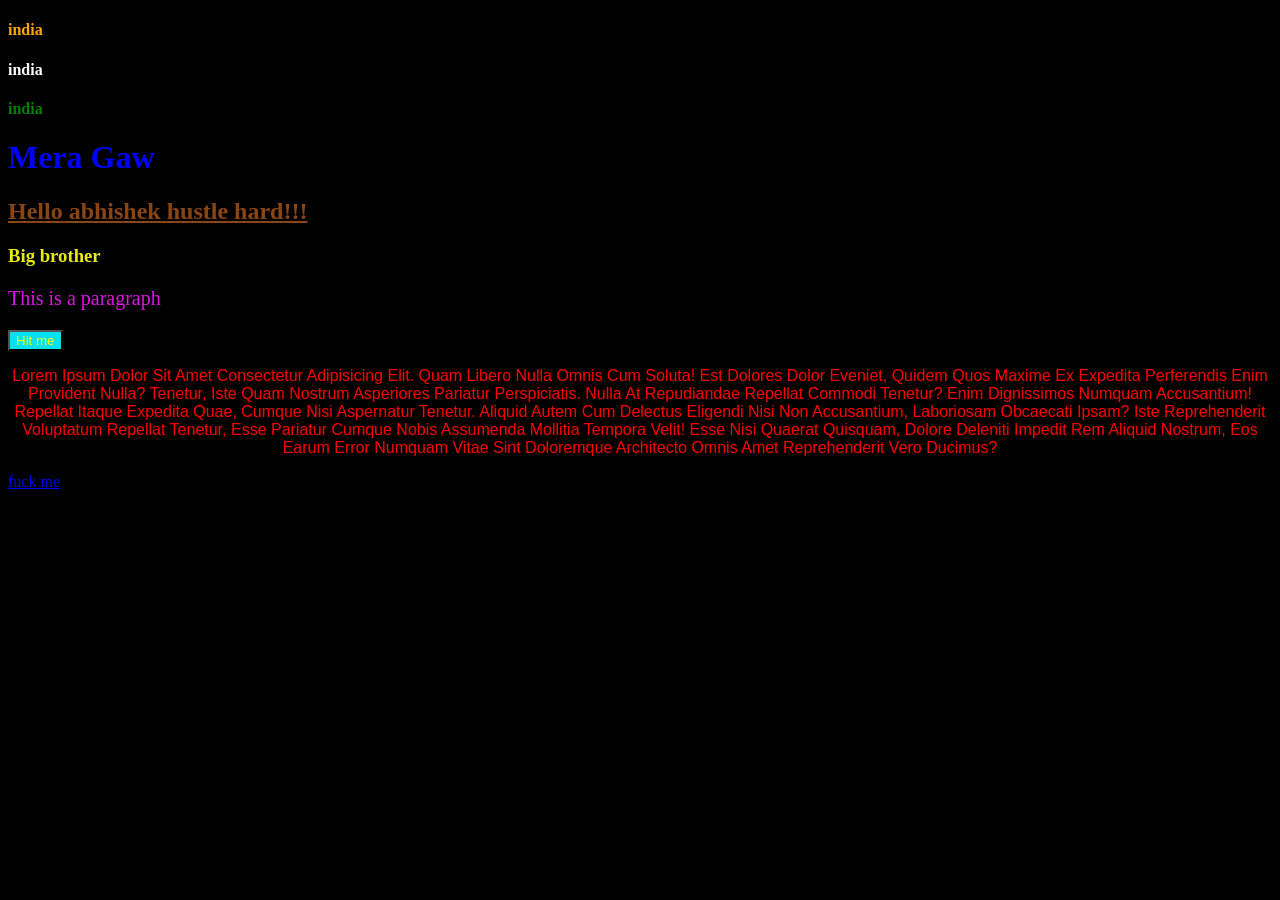
<file: index.html>
<!DOCTYPE html>
<html lang="en">
<head>
    <meta charset="UTF-8">
    <meta name="viewport" content="width=device-width, initial-scale=1.0">
    <title>CSS level 1</title>
    <link rel="stylesheet" href="style.css">

    <!--by using style tag--> 
    <style>
        h2{
            color: saddlebrown;
        }
    </style>

</head>

<body> 

    <!--inline styling-->
    <h4 style="color: orange;"> india </h4>
    <h4 style="color: white;"> india </h4>
    <h4 style="color: green;"> india </h4>

    <h1>Mera Gaw</h1>
    <h2>Hello abhishek hustle hard!!!</h2>
    <h3 id="heading3"> Big brother</h3>

    <p class="rai">This is a paragraph</p>
    <button>Hit me</button>
    
    <p class="align">Lorem ipsum dolor sit amet consectetur adipisicing elit. Quam libero nulla omnis cum soluta! Est dolores dolor eveniet, quidem quos maxime ex expedita perferendis enim provident nulla? Tenetur, iste quam nostrum asperiores pariatur perspiciatis. Nulla at repudiandae repellat commodi tenetur? Enim dignissimos numquam accusantium! Repellat itaque expedita quae, cumque nisi aspernatur tenetur. Aliquid autem cum delectus eligendi nisi non accusantium, laboriosam obcaecati ipsam? Iste reprehenderit voluptatum repellat tenetur, esse pariatur cumque nobis assumenda mollitia tempora velit! Esse nisi quaerat quisquam, dolore deleniti impedit rem aliquid nostrum, eos earum error numquam vitae sint doloremque architecto omnis amet reprehenderit vero ducimus?</p>

    <a href="https://www.google.com">fuck me</a>

</body>
</html>
</file>
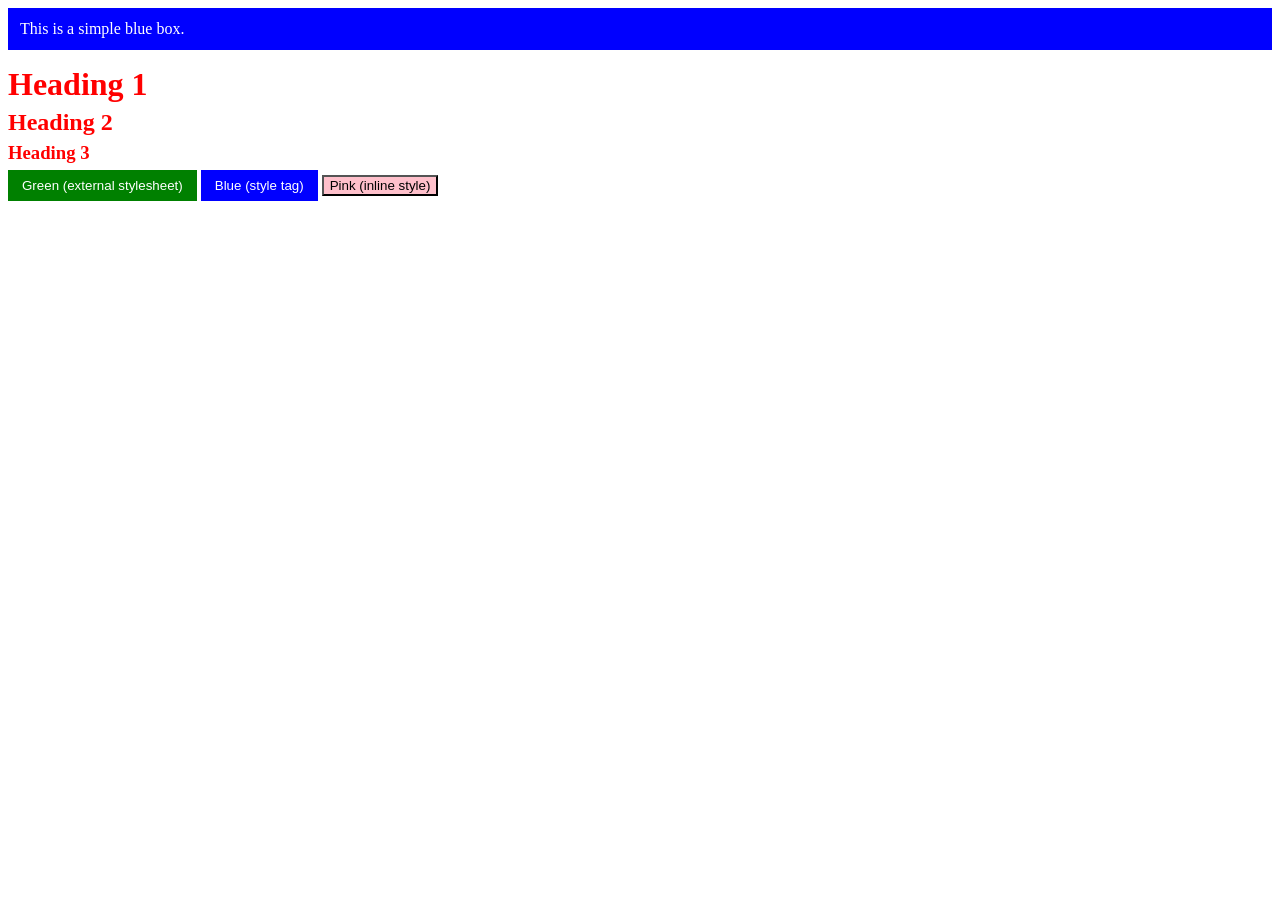
<file: PracticeSet/index.html>
<!doctype html>
<html lang="en">
<head>
  <meta charset="utf-8" />
  <meta name="viewport" content="width=device-width,initial-scale=1" />
  <title>Practice Set 1</title>
  <link rel="stylesheet" href="styles.css" />

  <style> /* Q3: blue button using <style> tag */
    .btn-style {
      background-color: blue;
      color: white;
      border: none;
      padding: 8px 14px;
      cursor: pointer;
    }
  </style>

</head>
<body>
  <!-- Q1 -->
  <div id="box">This is a simple blue box.</div>

  <!-- Q2 -->
  <h1 class="heading">Heading 1</h1>
  <h2 class="heading">Heading 2</h2>
  <h3 class="heading">Heading 3</h3>

  <!-- Q3: three buttons demonstrating three methods -->
  <button class="btn-external">Green (external stylesheet)</button>
  <button class="btn-style">Blue (style tag)</button>
  <button style="background-color: pink;"> Pink (inline style)</button>

</body>
</html>
</file>
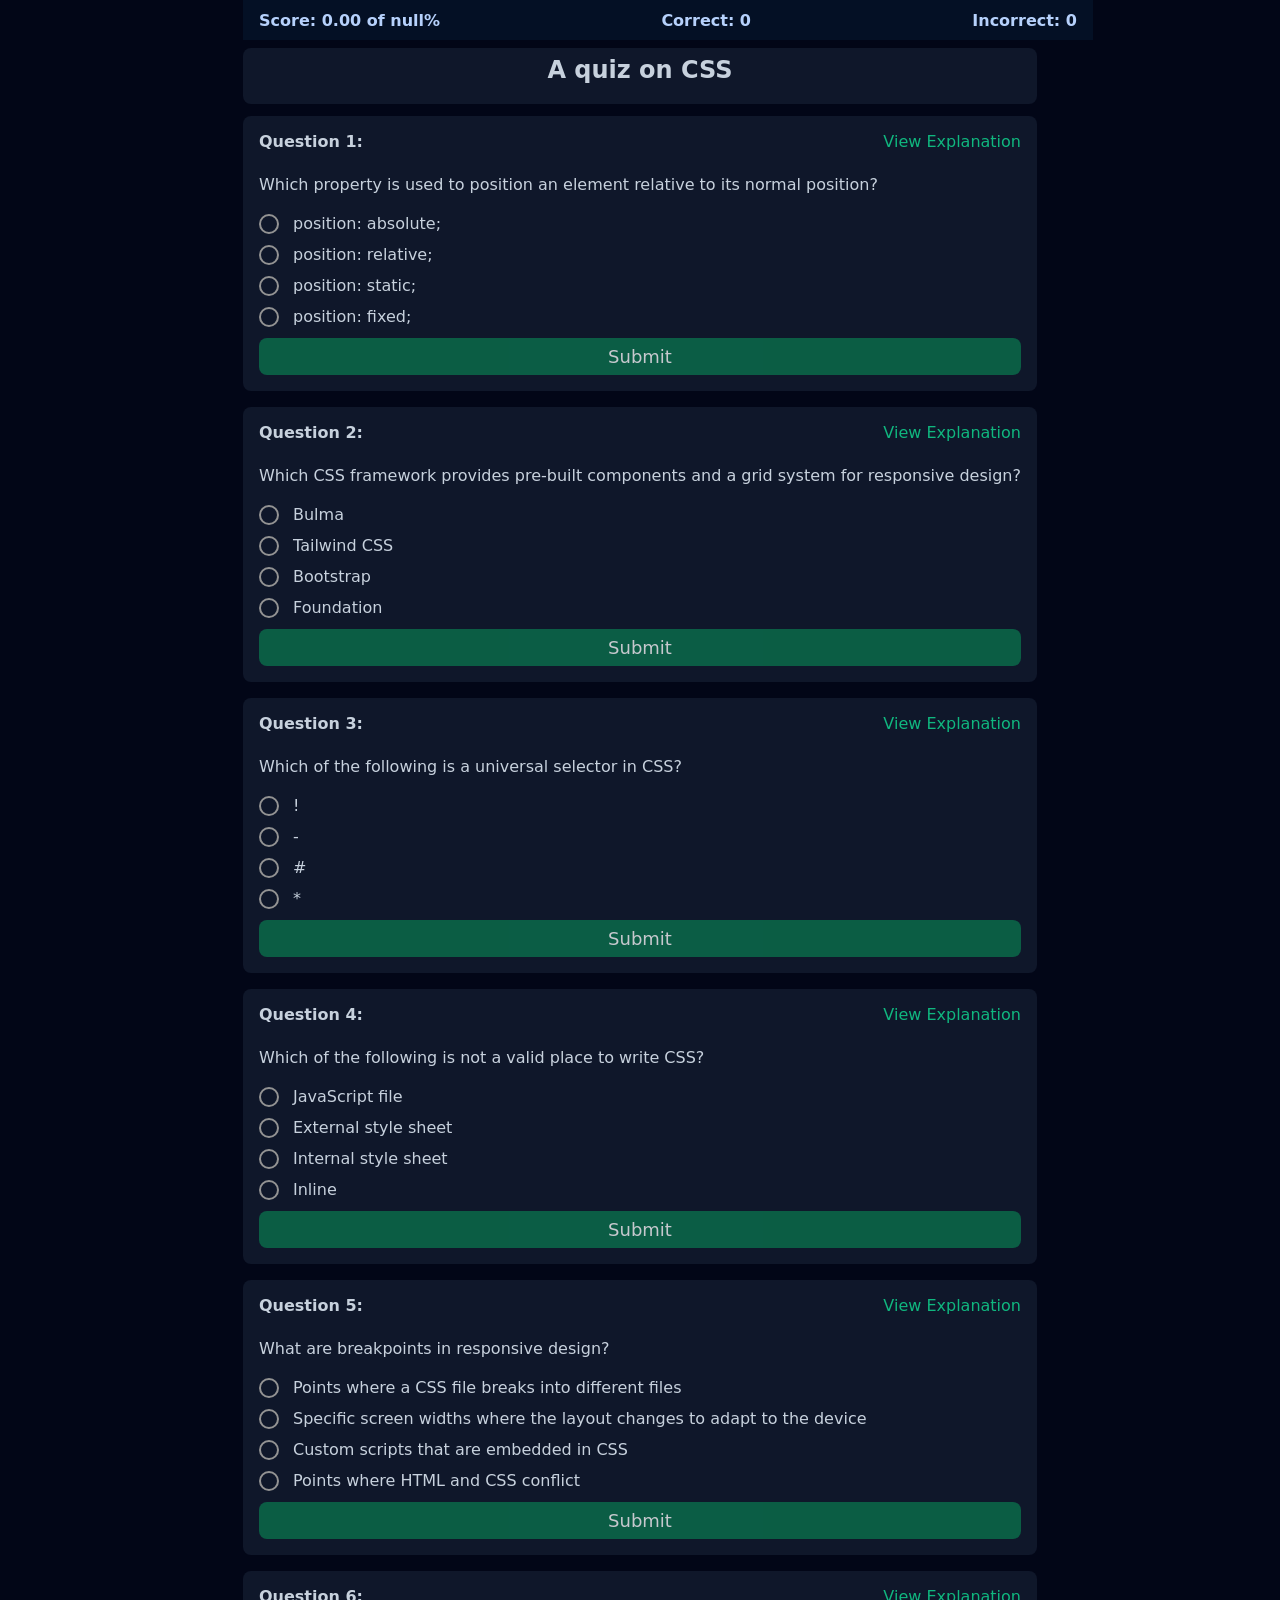
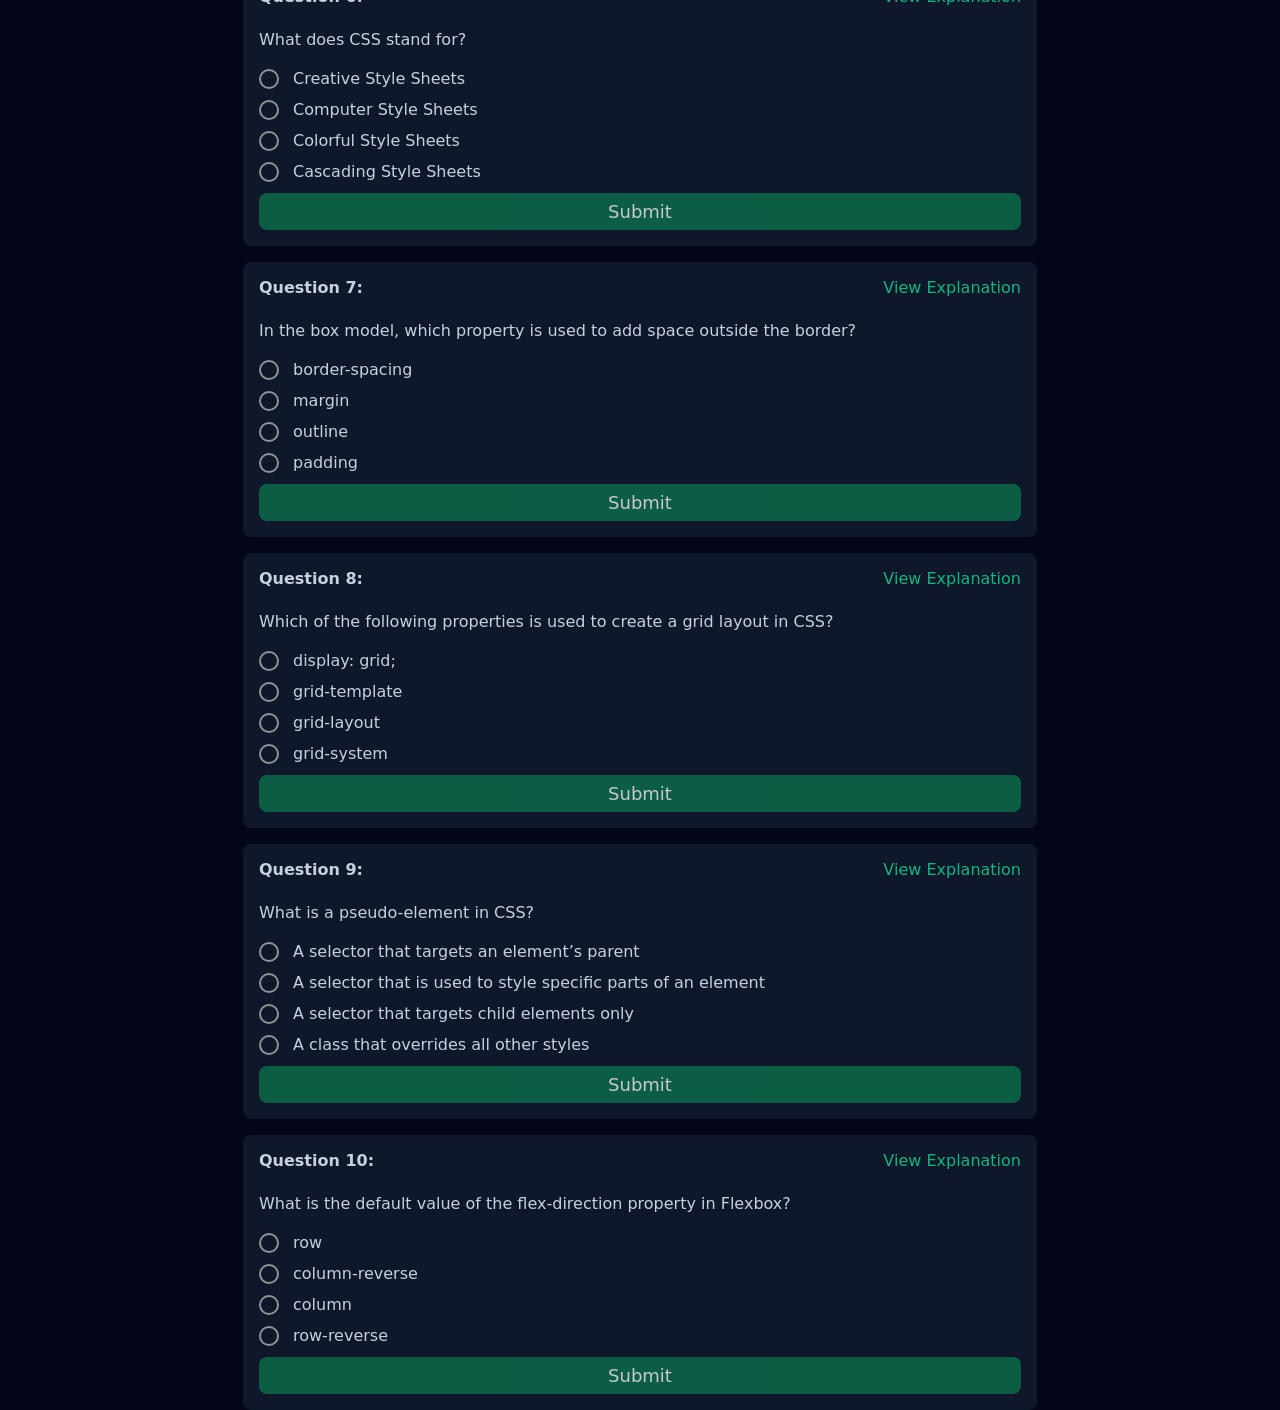
<file: Quiz/index.html>
<!DOCTYPE html>
<html lang="en">
    <head>
        <meta charset="UTF-8" />
        <meta http-equiv="X-UA-Compatible" content="IE=edge" />
        <meta name="viewport" content="width=device-width, initial-scale=1.0" />
        <title>Quiz</title>
        <style>
            * {
                font-family: system-ui, -apple-system, BlinkMacSystemFont, "Segoe UI", Roboto, Oxygen, Ubuntu, Cantarell,
                    "Open Sans", "Helvetica Neue", sans-serif;
                margin: 0;
                padding: 0;
                box-sizing: border-box;
                font-size: 16px;
            }

            main {
                padding-top: 48px;
            }

            :root {
                --large-device-width: 850px;
                --primary-color: #0f172a;
                --secondary-color: #020617;
                --primary-text-color: #c7d1dd;
                --secondary-text-color: #061602;
                --success-background: hsl(159, 82%, 24%);
                --success-foreground: hsl(164, 86%, 16%);
                --success: hsl(160, 84%, 39%);
                --danger: #ef4444;
                --warning: #f59e0b;
                --info-background: hsl(218, 81%, 8%);
                --info-foreground: hsl(217, 91%, 85%);
                --border-color: #d1d7dc;
                --check-box-size: 20px;
                /* control the size */
                --check-box-color: var(--info-foreground);
                /* the active color */
            }

            body {
                position: relative;
                background-color: #020617;
                color: var(--primary-text-color);
            }

            #score-stats-container {
                position: fixed;
                z-index: 10;
                top: 0;
                height: 40px;
                width: 100%;
                background-color: var(--info-background);

                padding: 0px 16px;
                color: var(--info-foreground);
                font-weight: 600;
                display: flex;
                align-items: center;
                justify-content: space-between;
            }

            #quiz-container {
                border-radius: 8px;
                display: flex;
                gap: 16px;
                flex-direction: column;
            }

            input[type="radio"] {
                height: var(--check-box-size);
                aspect-ratio: 1;
                border: calc(var(--check-box-size) / 8) solid #939393;
                padding: calc(var(--check-box-size) / 8);
                background: radial-gradient(farthest-side, var(--check-box-color) 94%, #0000) 50%/0 0 no-repeat
                    content-box;
                border-radius: 50%;
                outline-offset: calc(var(--check-box-size) / 10);
                -webkit-appearance: none;
                -moz-appearance: none;
                appearance: none;
                cursor: pointer;
                font-size: inherit;
                transition: 0.3s;
            }

            input[type="radio"]:checked {
                border-color: var(--check-box-color);
                background-size: 100% 100%;
            }

            input[type="radio"]:disabled {
                background: linear-gradient(#939393 0 0) 50%/100% 20% no-repeat content-box;
                opacity: 0.5;
                cursor: not-allowed;
            }

            label {
                display: inline-flex;
                align-items: center;
                gap: 10px;
                cursor: pointer;
                padding: 4px 6px;
                border-radius: 4px;
            }

            @media (max-width: 767px) {
                input[type="radio"],
                label {
                    cursor: default;
                }

                #quiz-container {
                    margin-left: 8px;
                    margin-right: 8px;
                }
            }

            /* PC (Desktop devices) */
            @media (min-width: 768px) {
                body {
                    display: flex;
                    justify-content: center;
                }

                main {
                    max-width: var(--large-device-width);
                }

                #score-stats-container {
                    max-width: var(--large-device-width);
                }

                dialog {
                    max-width: var(--large-device-width);
                }
            }

            @media print {
                input[type="radio"] {
                    background: none !important;
                    border-color: #939393 !important;
                }

                input[type="radio"]:checked {
                    border-color: #939393 !important;
                }
            }

            .question-lable {
                display: flex;
                align-items: center;
                gap: 8px;
            }

            button {
                -webkit-tap-highlight-color: transparent;
                -webkit-touch-callout: none;
                -webkit-user-select: none;
                user-select: none;
                outline: none;
                position: relative;
                overflow: hidden;
                cursor: pointer;
            }

            .button {
                background-color: var(--success-background);
                border: none;
                color: #f4f5f7;
                opacity: 0.8;
                font-size: 18px;
                flex-grow: 1;
                padding: 8px 16px;
                border-radius: 8px;
            }

            .button:hover {
                opacity: 1;
            }

            .explanation-btn {
                border: none;
                color: var(--success);
                background-color: transparent;
            }

            #submit-button:active::after {
                background-color: #ef4444;
            }

            .single-question-container {
                background-color: var(--primary-color);
                display: flex;
                flex-direction: column;
                gap: 8px;
                padding: 16px;
                border-radius: 8px;
            }

            #modal-content {
                padding: 16px;
                line-height: 24px;
            }

            dialog::backdrop {
                background: rgba(0, 0, 0, 0.5);
            }

            dialog {
                position: fixed;
                border: 1px solid var(--border-color);
                background-color: var(--primary-color);
                color: rgb(240, 241, 248);
                padding: 16px;
                border-radius: 8px;
                width: 80vw;
                max-height: 80vh;
                overflow: auto;
                top: 50%;
                left: 50%;
                -webkit-transform: translateX(-50%) translateY(-50%);
                -moz-transform: translateX(-50%) translateY(-50%);
                -ms-transform: translateX(-50%) translateY(-50%);
                transform: translateX(-50%) translateY(-50%);
            }

            #close-modal-btn {
                position: absolute;
                top: 4px;
                right: 4px;
                padding: 2px 8px;
                border-radius: 2px;
                border: none;
                background-color: var(--danger);
            }

            .correct-answer label {
                border: 2px solid var(--success);
                width: 100%;
            }

            .incorrect-answer label {
                border: 2px solid var(--danger);
                width: 100%;
            }

            .options-container {
                display: flex;
                flex-direction: column;
                gap: 4px;
            }

            #quiz-meta-container {
                border-radius: 8px;
                background-color: var(--primary-color);
                margin-bottom: 12px;
                padding: 8px;
            }

            #quiz-title {
                text-align: center;
                font-size: 24px;
                margin-bottom: 8px;
            }

            #quiz-description {
                line-height: 1.5;
                padding: 2px 6px;
            }
        </style>
    </head>

    <body onload="main()">
        <main>
            <section id="quiz-meta-container">
                <h1 id="quiz-title"></h1>
                <p id="quiz-description"></p>
            </section>
            <section id="score-stats-container">
                <div id="score-card">
                    Score: <span id="current-score">999</span> of
                    <span id="pass-percent">999%</span>
                </div>
                <div>Correct: <span id="correct-answers">999</span></div>
                <div>Incorrect: <span id="wrong-answers">999</span></div>
            </section>

            <section id="quiz-container"></section>

            <dialog id="modal" class="modal-container">
                <div id="modal-content">
                    <p id="modal-text"></p>
                </div>
            </dialog>
        </main>

        <script>
            const quizData = {"quiz_id": 6542253, "quiz_description": null, "quiz_title": "A quiz on CSS", "pass_percent": null, "questions": [{"_class": "assessment", "id": 90089551, "assessment_type": "multiple-choice", "prompt": {"question": "<p>What does CSS stand for?</p>", "relatedLectureIds": "", "feedbacks": ["", "", "", ""], "answers": ["<p>Cascading Style Sheets</p>", "<p>Creative Style Sheets</p>", "<p>Computer Style Sheets</p>", "<p>Colorful Style Sheets</p>"]}, "correct_response": ["a"], "section": "", "question_plain": "What does CSS stand for?", "related_lectures": []}, {"_class": "assessment", "id": 90089561, "assessment_type": "multiple-choice", "prompt": {"question": "<p>Which of the following is not a valid place to write CSS?</p>", "relatedLectureIds": "", "feedbacks": ["", "", "", ""], "answers": ["<p>Inline</p>", "<p>External style sheet</p>", "<p>Internal style sheet</p>", "<p>JavaScript file</p>"]}, "correct_response": ["d"], "section": "", "question_plain": "Which of the following is not a valid place to write CSS?", "related_lectures": []}, {"_class": "assessment", "id": 90089575, "assessment_type": "multiple-choice", "prompt": {"question": "<p>Which of the following is a universal selector in CSS?</p>", "relatedLectureIds": "", "feedbacks": ["", "", "", ""], "answers": ["<p>*</p>", "<p>#</p>", "<p>-</p>", "<p>!</p>"]}, "correct_response": ["a"], "section": "", "question_plain": "Which of the following is a universal selector in CSS?", "related_lectures": []}, {"_class": "assessment", "id": 90089585, "assessment_type": "multiple-choice", "prompt": {"question": "<p>In the box model, which property is used to add space outside the border?</p>", "relatedLectureIds": "", "feedbacks": ["", "", "", ""], "answers": ["<p>padding</p>", "<p>margin</p>", "<p>border-spacing</p>", "<p>outline</p>"]}, "correct_response": ["b"], "section": "", "question_plain": "In the box model, which property is used to add space outside the border?", "related_lectures": []}, {"_class": "assessment", "id": 90089709, "assessment_type": "multiple-choice", "prompt": {"question": "<p>What is a pseudo-element in CSS?</p>", "relatedLectureIds": "", "feedbacks": ["", "", "", ""], "answers": ["<p>A selector that targets an element\u2019s parent</p>", "<p>A selector that is used to style specific parts of an element</p>", "<p>A class that overrides all other styles</p>", "<p>A selector that targets child elements only</p>"]}, "correct_response": ["b"], "section": "", "question_plain": "What is a pseudo-element in CSS?", "related_lectures": []}, {"_class": "assessment", "id": 90089717, "assessment_type": "multiple-choice", "prompt": {"question": "<p>Which property is used to position an element relative to its normal position?</p>", "relatedLectureIds": "", "feedbacks": ["", "", "", ""], "answers": ["<p>position: static;</p>", "<p>position: absolute;</p>", "<p>position: relative;</p>", "<p>position: fixed;</p>"]}, "correct_response": ["c"], "section": "", "question_plain": "Which property is used to position an element relative to its normal position?", "related_lectures": []}, {"_class": "assessment", "id": 90089721, "assessment_type": "multiple-choice", "prompt": {"question": "<p>What is the default value of the flex-direction property in Flexbox?</p>", "relatedLectureIds": "", "feedbacks": ["", "", "", ""], "answers": ["<p>row</p>", "<p>column</p>", "<p>row-reverse</p>", "<p>column-reverse</p>"]}, "correct_response": ["a"], "section": "", "question_plain": "What is the default value of the flex-direction property in Flexbox?", "related_lectures": []}, {"_class": "assessment", "id": 90089731, "assessment_type": "multiple-choice", "prompt": {"question": "<p>Which of the following properties is used to create a grid layout in CSS?</p>", "relatedLectureIds": "", "feedbacks": ["", "", "", ""], "answers": ["<p>grid-layout</p>", "<p>grid-template</p>", "<p>display: grid;</p>", "<p>grid-system</p>"]}, "correct_response": ["c"], "section": "", "question_plain": "Which of the following properties is used to create a grid layout in CSS?", "related_lectures": []}, {"_class": "assessment", "id": 90089747, "assessment_type": "multiple-choice", "prompt": {"question": "<p>What are breakpoints in responsive design?</p>", "relatedLectureIds": "", "feedbacks": ["", "", "", ""], "answers": ["<p>Points where a CSS file breaks into different files</p>", "<p>Specific screen widths where the layout changes to adapt to the device</p>", "<p>Points where HTML and CSS conflict</p>", "<p>Custom scripts that are embedded in CSS</p>"]}, "correct_response": ["b"], "section": "", "question_plain": "What are breakpoints in responsive design?", "related_lectures": []}, {"_class": "assessment", "id": 90089755, "assessment_type": "multiple-choice", "prompt": {"question": "<p>Which CSS framework provides pre-built components and a grid system for responsive design?</p>", "relatedLectureIds": "", "feedbacks": ["", "", "", ""], "answers": ["<p>Tailwind CSS</p>", "<p>Bootstrap</p>", "<p>Foundation</p>", "<p>Bulma</p>"]}, "correct_response": ["b"], "section": "", "question_plain": "Which CSS framework provides pre-built components and a grid system for responsive design?", "related_lectures": []}]};
            let correct = new Set();
            let incorrect = new Set();
            let totalNumberOfQuestions = 0;
            const quizTitle = quizData.quiz_title;
            const quizDescription = quizData.quiz_description;
            const questionData = quizData.questions;
            const passPercent = quizData.pass_percent;
            const modalTextElement = document.getElementById("modal-text");
            const quizContainerElement = document.getElementById("quiz-container");

            const dialog = document.querySelector("dialog");
            const showButton = document.getElementById("view-explanatin");
            const closeButton = document.getElementById("close-modal-btn");
            const quizTitleElement = document.getElementById("quiz-title");
            const quizDescriptionElement = document.getElementById("quiz-description");

            function main() {
                // update quiz meta data
                document.title = quizTitle;
                quizTitleElement.innerHTML = quizTitle;
                quizDescriptionElement.innerHTML = quizDescription;

                const passPercentElement = document.getElementById("pass-percent");
                passPercentElement.innerHTML = passPercent + "%";
                totalNumberOfQuestions = questionData.length;
                // shuffle the questionData to randomize the order of the questions
                for (let i = questionData.length - 1; i > 0; i--) {
                    const j = Math.floor(Math.random() * (i + 1));
                    [questionData[i], questionData[j]] = [questionData[j], questionData[i]];
                }

                let formattedQuestions = questionData.map(formatSingleQuestionData);
                updateScore();
                // display the formattedQuestions
                formattedQuestions.forEach((question, idx) => {
                    renderSingleQuestion(question, idx + 1);
                });
            }

            /**
             * Formats the question data from the given QuizData object.
             *
             * @param {Object} singleQuizData - The singleQuizData object containing prompt and correct_response.
             * @return {Object} The formatted question object with the following properties:
             *   - id: The ID of the question.
             *   - question: The text of the question.
             *   - answers: The array of answer options.
             *   - correctAnswer: The text of the correct answer.
             *   - explanation: The explanation of the correct answer.
             */
            function formatSingleQuestionData(singleQuizData = null) {
                const { prompt, correct_response, id } = singleQuizData;
                const questionText = prompt.question;
                const answers = prompt.answers;
                const correctAnswer = correct_response[0];
                const correctAnswerText = answers[correctAnswer.toLowerCase().charCodeAt(0) - 97];
                const questionObj = {
                    id: id,
                    question: questionText,
                    answers: answers,
                    correctAnswer: correctAnswerText,
                    explanation: prompt?.explanation || "",
                };
                return questionObj;
            }

            /**
             * Renders a single question with its options and submit button.
             *
             * @param {Object} singleQuestionData - The data of the question to render.
             * @param {number} rootIndex - The index of the question in the quiz.
             * @return {void} return nothing.
             */

            const renderSingleQuestion = (singleQuestionData = {}, rootIndex = 1) => {
                const { id, explanation, answers, correctAnswer, question } = singleQuestionData;
                // shuffle the answers to randomize the order of the answers
                for (let i = answers.length - 1; i > 0; i--) {
                    const j = Math.floor(Math.random() * (i + 1));
                    [answers[i], answers[j]] = [answers[j], answers[i]];
                }
                const optionsHTML = answers
                    .map((option, index) => {
                        const optionId = `${id}_${index}`;

                        return `
        <div class="question-lable">
          <input type="radio" id="${optionId}" name="${"answer"}" value="${option}" />
          <label for="${optionId}">${option}</label>
        </div>
      `;
                    })

                    .join("");

                const container = document.createElement("div");
                container.innerHTML = `
        <form data-correct-answer="${correctAnswer}" data-question-id="${id}" class="single-question-container" onsubmit="submitButtonListener(event)">
          <div style="display: flex;justify-content: space-between;">
            <p style="font-weight: 600">Question ${rootIndex}:</p>
            <button type="button" onclick="renderExplanation(event)" id="${`explanation-${id}`}" data-explanation="${explanation}" class="explanation-btn">View Explanation</button>
          </div>
          <p style="margin-bottom: 8px;line-height: 1.5">${question}</p>
          <div class="options-container">
            ${optionsHTML}
          </div>
          <div style="display: flex; gap: 8px;">
            <button type="submit" id="submit-button" class="button">Submit</button>
          </div>
        </form>
      `;
                quizContainerElement.appendChild(container);
            };

            /**
             * Updates the score on the page based on the number of correct and incorrect answers.
             *
             * @return {void} This function does not return a value.
             */
            function updateScore() {
                const currentParcentageElement = document.getElementById("current-score");
                const correctAnswerElement = document.getElementById("correct-answers");
                const wrongAnswerElement = document.getElementById("wrong-answers");
                correctAnswerElement.innerHTML = correct.size;
                wrongAnswerElement.innerHTML = incorrect.size;
                const score = Number((correct.size / totalNumberOfQuestions) * 100).toFixed(2);
                currentParcentageElement.innerHTML = score;
            }

            /**
             * Handles the event when the submit button is clicked.
             *
             * @param {Event} e - The event object.
             * @return {void} This function does not return anything.
             */
            const submitButtonListener = (e) => {
                e.preventDefault();
                const formData = new FormData(e.target);
                const form = e.target;
                const selectedOption = e.target.querySelector('input[type="radio"]:checked');
                if (!selectedOption) {
                    alert("Please select an answer!");
                    return;
                }

                let isCorrect = false;
                const { answer: userAnswer } = Object.fromEntries(formData.entries());
                const correctAnswer = e.target.dataset.correctAnswer;
                const questionId = e.target.dataset.questionId;
                if (userAnswer == correctAnswer) {
                    correct.add(questionId);
                    incorrect.delete(questionId);
                    isCorrect = true;
                } else {
                    incorrect.add(e.target.dataset.questionId);
                    correct.delete(questionId);
                }
                updateScore();

                const resultClass = isCorrect ? "correct-answer" : "incorrect-answer";

                form.querySelectorAll(".question-lable").forEach((label) => {
                    label.classList.remove("correct-answer", "incorrect-answer");
                });
                selectedOption.closest(".question-lable").classList.add(resultClass);
            };

            function renderExplanation(ev) {
                modalTextElement.innerHTML = ev.target.dataset?.explanation || "no explanation found";
                dialog.showModal();
                dialog.addEventListener("click", (event) => {
                    if (event.target === dialog) {
                        dialog.close();
                    }
                });
            }
        </script>
    </body>
</html>
</file>
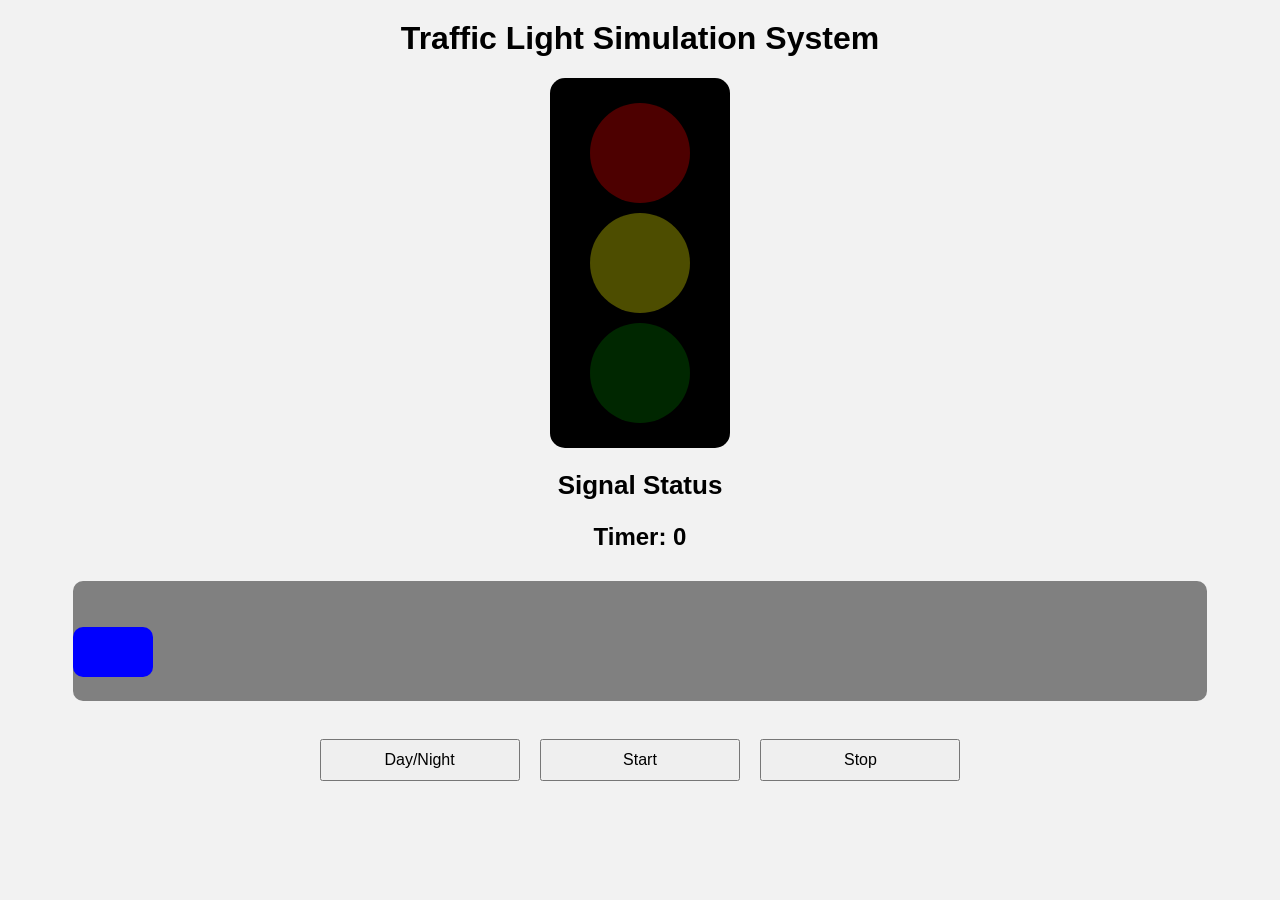
<file: Traffic Light System/index.html>
<!DOCTYPE html>
<html>
<head>
    <title>Traffic Light Simulation</title>
    <meta name="viewport" content="width=device-width, initial-scale=1.0">
    <link rel="stylesheet" href="style.css">
</head>
<body>

<h1>Traffic Light Simulation System</h1>

<div class="signal-box">
    <div class="light red"></div>
    <div class="light yellow"></div>
    <div class="light green"></div>
</div>

<h2 id="status">Signal Status</h2>
<h2 id="timer">Timer: 0</h2>

<div class="road">
    <div class="car" id="car"></div>
</div>

<div class="buttons">
    <button onclick="toggleMode()">Day/Night</button>
    <button onclick="startSignal()">Start</button>
    <button onclick="stopSignal()">Stop</button>
</div>

<script src="script.js"></script>
</body>
</html>
</file>
<file: style.css>
/* external stylesheet */

h1{
    color: blue;
        }
h2{
    color: brown;
    text-decoration: underline;
}

p{               /*foreground colour*/
    color: red;
}

button{
    color: yellow;
    background-color: rgb(7, 224, 240);
}

body{
    background-color: black;
}

#heading3{
    color: rgb(233, 237, 10);
}

.rai{
    color: rgb(223, 18, 231);
    font-size: 20px;
}

.align{
    text-align: center;
    font-family: 'Franklin Gothic Medium', 'Arial Narrow', Arial, sans-serif;
    text-transform: capitalize;
    line-height: normal;
}
</file>
<file: PracticeSet/styles.css>
/* Q1: set background color of #box to blue */
#box {
  background-color: blue;
  color: white;
  padding: 12px;
  margin-bottom: 16px;
}

/* Q2: headings with class "heading" set to red */
.heading {
  color: red;
  margin: 6px 0;
}

/* Q3: green button using external stylesheet */
.btn-external {
  background-color: green;
  color: white;
  border: none;
  padding: 8px 14px;
  cursor: pointer;
}
</file>
<file: Traffic Light System/style.css>
body {
    text-align: center;
    font-family: Arial, sans-serif;
    background-color: #f2f2f2;
    margin: 0;
    padding: 10px;
    transition: background 0.5s, color 0.5s;
}

h1 {
    margin-top: 10px;
}

/* SIGNAL BOX */
.signal-box {
    background-color: black;
    width: 30vw;
    max-width: 150px;
    min-width: 90px;
    padding: 15px;
    margin: 20px auto;
    border-radius: 15px;
}

/* LIGHTS */
.light {
    height: 8vw;
    width: 8vw;
    max-height: 100px;
    max-width: 100px;
    min-height: 50px;
    min-width: 50px;
    border-radius: 50%;
    margin: 10px auto;
    opacity: 0.3;
}

.red { background-color: red; }
.yellow { background-color: yellow; }
.green { background-color: green; }

.active {
    opacity: 1;
    box-shadow: 0 0 25px white;
}

/* TEXT */
#timer {
    font-size: 24px;
    font-weight: bold;
}

#status {
    font-size: 26px;
    font-weight: bold;
}

/* ROAD */
.road {
    width: 90%;
    height: 15vh;
    max-height: 120px;
    background-color: gray;
    margin: 30px auto;
    position: relative;
    overflow: hidden;
    border-radius: 10px;
}

/* CAR */
.car {
    width: 12vw;
    height: 6vw;
    max-width: 80px;
    max-height: 50px;
    min-width: 40px;
    min-height: 25px;
    background-color: blue;
    position: absolute;
    bottom: 20%;
    left: 0;
    border-radius: 10px;
}

/* CAR ANIMATION */
.moveCar {
    animation: moveCarAnim 5s linear infinite;
}

@keyframes moveCarAnim {
    0% { left: 0; }
    100% { left: 80%; }
}

/* BUTTONS */
.buttons {
    margin-top: 20px;
}

button {
    padding: 10px 20px;
    margin: 8px;
    font-size: 16px;
    cursor: pointer;
    width: 80%;
    max-width: 200px;
}

/* NIGHT MODE */
.night {
    background-color: #0b1a2d;
    color: white;
}

.night .road {
    background-color: #2c2c2c;
}

.night .signal-box {
    background-color: #111;
}

/* RESPONSIVE TEXT */
@media (max-width: 600px) {
    h1 {
        font-size: 18px;
    }
    #timer, #status {
        font-size: 18px;
    }
}
</file>
